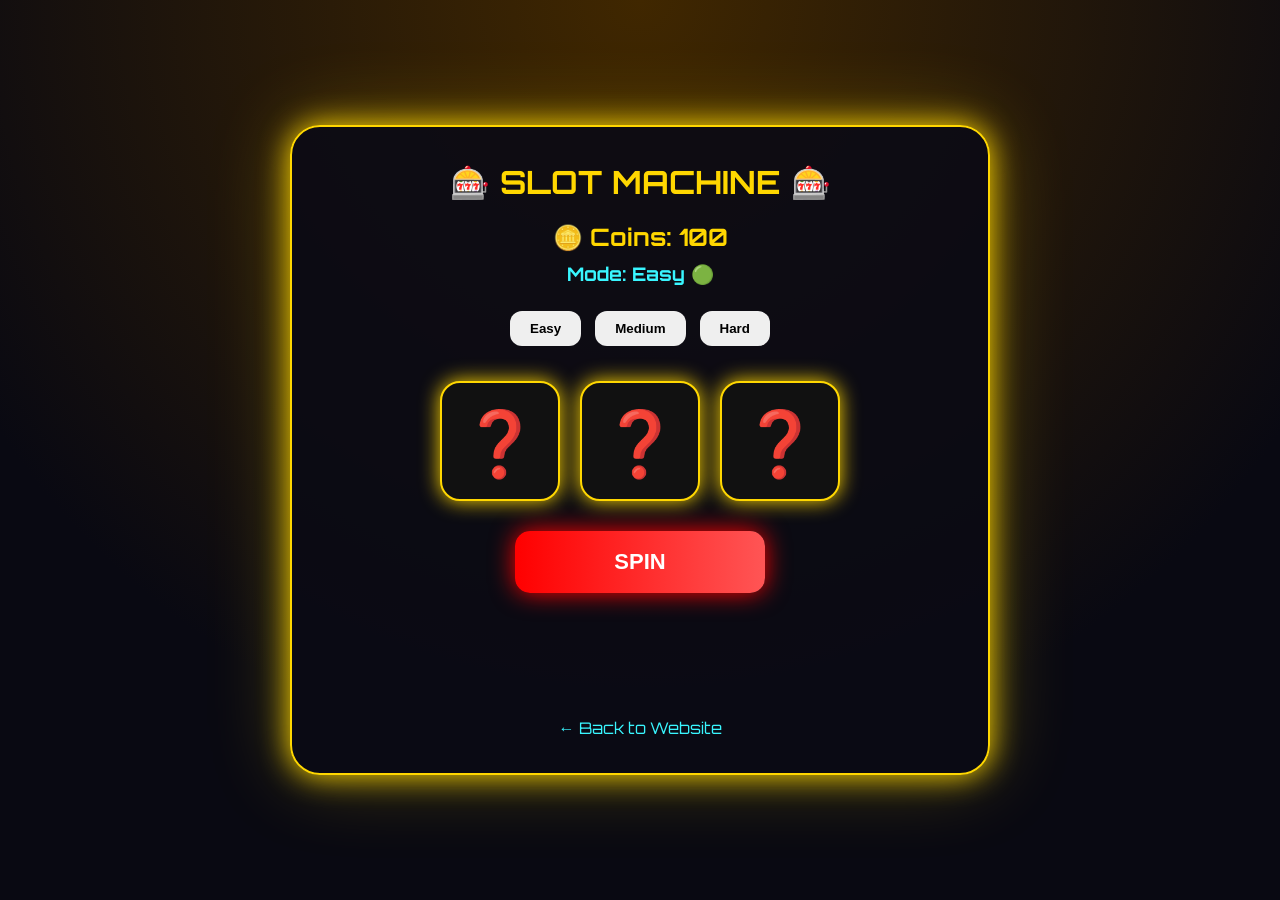
<file: casino.html>
<!DOCTYPE html>
<html lang="en">
<head>
<meta charset="UTF-8">
<meta name="viewport" content="width=device-width, initial-scale=1.0">
<title>🎰 Slot Machine</title>

<link href="https://fonts.googleapis.com/css2?family=Orbitron:wght@400;700&display=swap" rel="stylesheet">

<style>

*{
    margin:0;
    padding:0;
    box-sizing:border-box;
}

body{
    min-height:100vh;
    display:flex;
    justify-content:center;
    align-items:center;
    font-family:'Orbitron',sans-serif;
    background:
    radial-gradient(circle at top,#402700,#090912 70%);
    overflow:hidden;
}

.machine{

    width:700px;

    padding:35px;

    border-radius:30px;

    background:rgba(10,10,20,.9);

    border:2px solid gold;

    box-shadow:
    0 0 30px gold,
    0 0 80px rgba(255,215,0,.3);

    text-align:center;
}

h1{
    color:gold;
    margin-bottom:20px;
}

#coins{
    color:gold;
    margin-bottom:10px;
}

#modeDisplay{
    color:#39f6ff;
    margin-bottom:20px;
}

.settings{

    margin-bottom:20px;
}

.settings button{

    padding:10px 20px;
    margin:5px;

    border:none;

    border-radius:12px;

    cursor:pointer;

    font-weight:bold;
}

.slots{

    display:flex;

    justify-content:center;

    gap:20px;

    margin:30px 0;
}

.slot{

    width:120px;
    height:120px;

    display:flex;
    justify-content:center;
    align-items:center;

    font-size:4rem;

    border-radius:20px;

    background:#111;

    border:2px solid gold;

    box-shadow:
    0 0 20px gold;
}

.spin-animation{

    animation:spin .1s infinite;
}

@keyframes spin{

    50%{
        transform:translateY(-5px);
    }
}

#spinBtn{

    width:250px;

    padding:18px;

    border:none;

    border-radius:15px;

    font-size:22px;

    font-weight:bold;

    cursor:pointer;

    color:white;

    background:
    linear-gradient(90deg,#ff0000,#ff5555);

    box-shadow:
    0 0 25px red;
}

#result{

    min-height:60px;

    margin-top:20px;

    color:white;

    font-size:24px;
}

#tryAgainBtn{

    display:none;

    margin-top:15px;

    padding:15px 30px;

    border:none;

    border-radius:15px;

    background:red;

    color:white;

    cursor:pointer;

    font-weight:bold;
}

.back{

    display:inline-block;

    margin-top:25px;

    color:#39f6ff;

    text-decoration:none;
}

.jackpot{

    animation:flash .3s 6;
}

@keyframes flash{

    50%{
        filter:brightness(2);
    }
}

</style>
</head>
<body>

<div class="machine">

<h1>🎰 SLOT MACHINE 🎰</h1>

<h2 id="coins">🪙 Coins: 100</h2>

<h3 id="modeDisplay">Mode: Easy 🟢</h3>

<div class="settings">

<button onclick="setMode('easy')">
Easy
</button>

<button onclick="setMode('medium')">
Medium
</button>

<button onclick="setMode('hard')">
Hard
</button>

</div>

<div class="slots">

<div class="slot" id="slot1">
❓
</div>

<div class="slot" id="slot2">
❓
</div>

<div class="slot" id="slot3">
❓
</div>

</div>

<button id="spinBtn" onclick="spin()">
SPIN
</button>

<p id="result"></p>

<button id="tryAgainBtn" onclick="resetMachine()">
TRY AGAIN
</button>

<br>

<a class="back" href="index.html">
← Back to Website
</a>

</div>

<script>

let coins = 100;

let mode = "easy";

function setMode(newMode){

    mode = newMode;

    document.getElementById("modeDisplay").innerHTML =
    "Mode: " +
    newMode.charAt(0).toUpperCase() +
    newMode.slice(1);
}

function getSymbols(){

    if(mode === "easy"){

        return [
            "🍒",
            "🍋",
            "🍎"
        ];
    }

    if(mode === "medium"){

        return [
            "🍒",
            "🍋",
            "🍎",
            "⭐"
        ];
    }

    return [
        "🍒",
        "🍋",
        "🍎",
        "⭐",
        "7️⃣"
    ];
}

function randomSymbol(){

    const symbols =
    getSymbols();

    return symbols[
        Math.floor(
            Math.random() *
            symbols.length
        )
    ];
}

function spin(){

    document.getElementById(
    "tryAgainBtn").style.display =
    "none";

    coins--;

    updateCoins();

    const slot1 =
    document.getElementById("slot1");

    const slot2 =
    document.getElementById("slot2");

    const slot3 =
    document.getElementById("slot3");

    slot1.classList.add(
    "spin-animation");

    slot2.classList.add(
    "spin-animation");

    slot3.classList.add(
    "spin-animation");

    let interval =
    setInterval(() => {

        slot1.innerHTML =
        randomSymbol();

        slot2.innerHTML =
        randomSymbol();

        slot3.innerHTML =
        randomSymbol();

    },100);

    setTimeout(() => {

        clearInterval(interval);

        const s1 =
        randomSymbol();

        const s2 =
        randomSymbol();

        const s3 =
        randomSymbol();

        slot1.innerHTML = s1;
        slot2.innerHTML = s2;
        slot3.innerHTML = s3;

        slot1.classList.remove(
        "spin-animation");

        slot2.classList.remove(
        "spin-animation");

        slot3.classList.remove(
        "spin-animation");

        checkWin(
        s1,s2,s3);

    },2000);
}

function checkWin(
s1,s2,s3){

    if(
    s1===s2 &&
    s2===s3){

        let reward = 50;

        if(
        s1==="⭐"){
            reward=100;
        }

        if(
        s1==="7️⃣"){
            reward=200;
        }

        coins += reward;

        updateCoins();

        document.getElementById(
        "result").innerHTML =
        "🏆 JACKPOT! +" +
        reward +
        " Coins";

        document.body.classList.add(
        "jackpot");

        setTimeout(()=>{

            document.body.classList.remove(
            "jackpot");

        },1800);

    }else{

        document.getElementById(
        "result").innerHTML =
        "❌ No Match";

        document.getElementById(
        "tryAgainBtn").style.display =
        "inline-block";
    }
}

function updateCoins(){

    const coinsElement =
    document.getElementById(
    "coins");

    coinsElement.innerHTML =
    "🪙 Coins: " +
    coins;

    if(
    coins < 0){

        coinsElement.style.color =
        "#ff4444";

    }else{

        coinsElement.style.color =
        "gold";
    }
}

function resetMachine(){

    document.getElementById(
    "slot1").innerHTML =
    "❓";

    document.getElementById(
    "slot2").innerHTML =
    "❓";

    document.getElementById(
    "slot3").innerHTML =
    "❓";

    document.getElementById(
    "result").innerHTML =
    "";

    document.getElementById(
    "tryAgainBtn").style.display =
    "none";
}

</script>

</body>
</html>
</file>
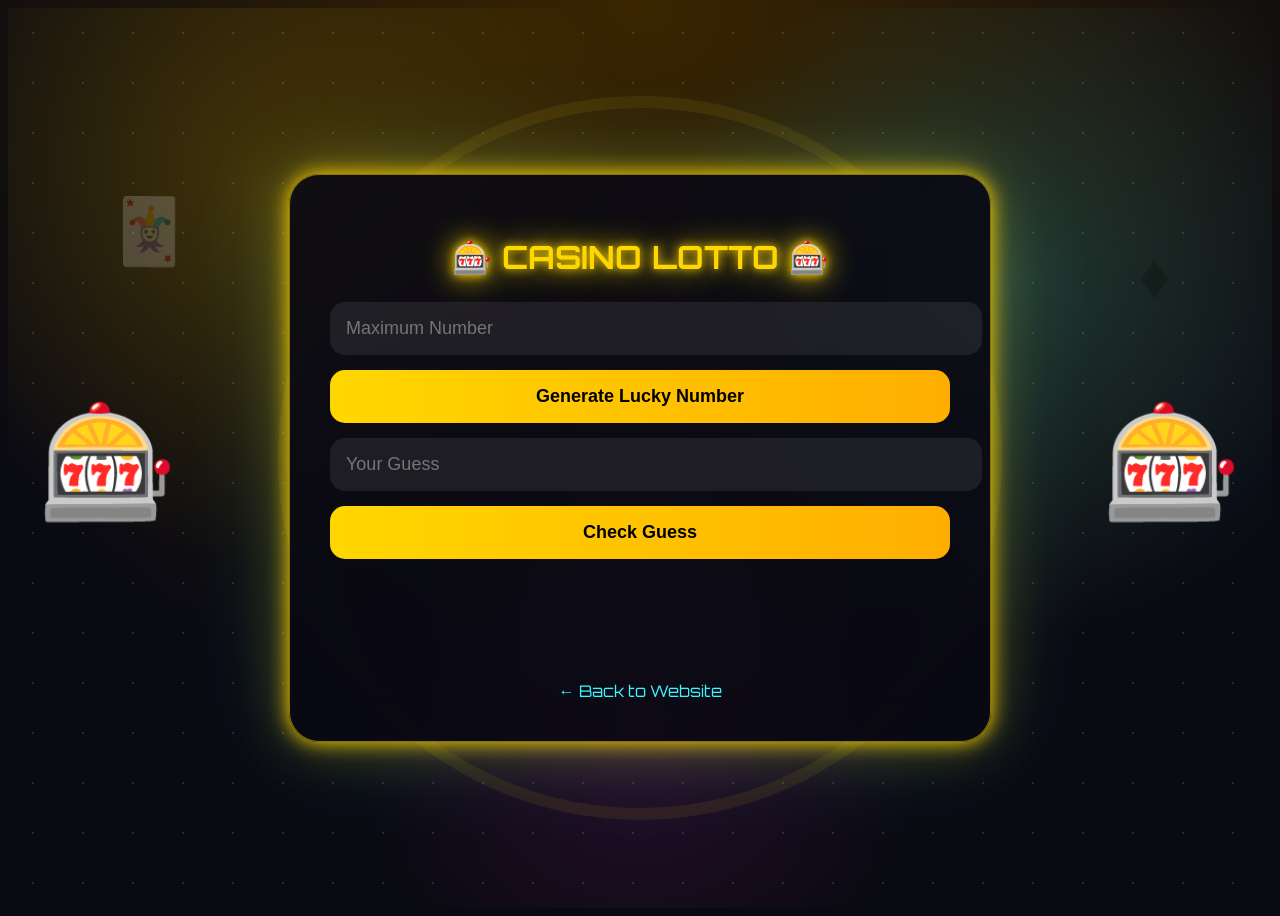
<file: lotto.html>
<!DOCTYPE html>
<html lang="en">
<head>
<meta charset="UTF-8">
<meta name="viewport" content="width=device-width, initial-scale=1.0">
<title>Casino Lotto</title>

<link href="https://fonts.googleapis.com/css2?family=Orbitron:wght@400;700&display=swap" rel="stylesheet">

<style>

    .machine * {
    user-select: none !important;
    -webkit-user-select: none !important;
}

    html, body, .machine, .slots, .slot {
    -webkit-user-select: none;
    user-select: none;
    -webkit-touch-callout: none;
}

* {
    -webkit-touch-callout: none;
    -webkit-user-select: none;
    -webkit-tap-highlight-color: transparent;
    user-select: none;
}

.slot {
    user-select: none;
    -webkit-user-select: none;
    pointer-events: none;
}

body{
    min-height:100vh;
    display:flex;
    justify-content:center;
    align-items:center;
    overflow:hidden;
    font-family:'Orbitron',sans-serif;
    background:
        radial-gradient(circle at top,#3a2500,#0a0a12 70%);
    position:relative;
}

/* Animated Glow */

body::before{
    content:"";
    position:absolute;
    inset:0;

    background:
    radial-gradient(circle at 20% 20%,rgba(255,215,0,.15),transparent 30%),
    radial-gradient(circle at 80% 30%,rgba(57,246,255,.15),transparent 30%),
    radial-gradient(circle at 50% 80%,rgba(255,46,224,.12),transparent 30%);

    animation:bgMove 10s infinite alternate;
}

@keyframes bgMove{
    from{transform:translateY(0);}
    to{transform:translateY(-20px);}
}

/* Stars */

body::after{
    content:"";
    position:absolute;
    inset:0;

    background-image:
    radial-gradient(white 1px, transparent 1px);

    background-size:50px 50px;

    opacity:.12;
}

/* Roulette */

.roulette{
    position:absolute;
    width:700px;
    height:700px;
    border-radius:50%;
    border:12px solid gold;
    opacity:.08;
    animation:spin 30s linear infinite;
}

@keyframes spin{
    from{transform:rotate(0deg);}
    to{transform:rotate(360deg);}
}

/* Slot Machines */

.slot{
    position:absolute;
    font-size:7rem;
    animation:pulse 2s infinite;
}

.left-slot{
    left:30px;
}

.right-slot{
    right:30px;
}

@keyframes pulse{
    50%{
        transform:scale(1.08);
    }
}

/* Cards */

.card{
    position:absolute;
    font-size:4rem;
    opacity:.2;
    animation:floatCard 8s ease-in-out infinite;
}

.card1{
    left:8%;
    top:20%;
}

.card2{
    right:8%;
    top:25%;
}

@keyframes floatCard{
    50%{
        transform:
        translateY(-25px)
        rotate(10deg);
    }
}

/* Chips */

.chip{
    position:absolute;
    top:-50px;
    font-size:2rem;
    animation:fall linear infinite;
}

@keyframes fall{

    from{
        transform:translateY(-100px);
    }

    to{
        transform:translateY(120vh);
    }
}

/* Main Card */

.casino-card{

    width:620px;
    max-width:90%;

    padding:40px;

    border-radius:30px;

    background:
    rgba(10,10,20,.88);

    backdrop-filter:blur(20px);

    border:1px solid rgba(255,215,0,.5);

    box-shadow:
    0 0 20px gold,
    0 0 60px rgba(255,215,0,.3),
    0 0 120px rgba(57,246,255,.15);

    text-align:center;

    z-index:10;

    animation:float 4s ease-in-out infinite;
}

@keyframes float{

    50%{
        transform:translateY(-10px);
    }
}

.casino-card h1{

    color:gold;

    margin-bottom:25px;

    text-shadow:
    0 0 10px gold,
    0 0 30px gold;
}

input{

    width:100%;

    padding:16px;

    margin-bottom:15px;

    border:none;

    border-radius:15px;

    background:
    rgba(255,255,255,.08);

    color:white;

    font-size:18px;
}

button{

    width:100%;

    padding:16px;

    border:none;

    border-radius:15px;

    margin-bottom:15px;

    cursor:pointer;

    font-size:18px;

    font-weight:bold;

    background:
    linear-gradient(
    90deg,
    #ffd700,
    #ffae00);

    transition:.3s;
}

button:hover{

    transform:scale(1.05);

    box-shadow:
    0 0 15px gold,
    0 0 40px gold;
}

#result{

    min-height:50px;

    margin-top:15px;

    color:white;

    font-size:22px;

    text-shadow:
    0 0 10px gold,
    0 0 20px gold;
}

.jackpot-text{

    color:#00ff88;

    text-shadow:
    0 0 10px #00ff88,
    0 0 30px #00ff88;
}

.back-button{

    display:inline-block;

    margin-top:20px;

    color:#39f6ff;

    text-decoration:none;
}

</style>
</head>
<body onselectstart="return false">

<div class="roulette"></div>

<div class="slot left-slot">🎰</div>
<div class="slot right-slot">🎰</div>

<div class="card card1">🃏</div>
<div class="card card2">♦️</div>

<div class="casino-card">

<h1>🎰 CASINO LOTTO 🎰</h1>

<input id="maxNumber" type="number" placeholder="Maximum Number">

<button onclick="startGame()">
Generate Lucky Number
</button>

<input id="guess" type="number" placeholder="Your Guess">

<button onclick="checkGuess()">
Check Guess
</button>

<p id="result"></p>

<a href="index.html" class="back-button">
← Back to Website
</a>

</div>

<script>

document.addEventListener("contextmenu", (e) => {
    e.preventDefault();
});

document.addEventListener("selectstart", function(e) {
    e.preventDefault();
});

/* Falling Chips */

for(let i=0;i<30;i++){

    const chip=document.createElement("div");

    chip.className="chip";

    chip.innerHTML=
    Math.random()>0.5?"💰":"🪙";

    chip.style.left=
    Math.random()*100+"vw";

    chip.style.animationDuration=
    (5+Math.random()*8)+"s";

    chip.style.animationDelay=
    (Math.random()*8)+"s";

    document.body.appendChild(chip);
}

/* Lotto */

let lottoNumber=null;

function startGame(){

    const max=
    Number(document.getElementById("maxNumber").value);

    if(isNaN(max)||max<0){

        document.getElementById("result").innerHTML=
        "Enter a valid maximum number.";

        return;
    }

    lottoNumber=
    Math.floor(Math.random()*(max+1));

    document.getElementById("result").innerHTML=
    "🎲 Number generated! Make your guess.";
}

function checkGuess(){

    if(lottoNumber===null){

        document.getElementById("result").innerHTML=
        "Generate a number first.";

        return;
    }

    const guess=
    Number(document.getElementById("guess").value);

    if(guess===lottoNumber){

        document.getElementById("result").innerHTML=
        "<span class='jackpot-text'>🏆 JACKPOT! You guessed correctly!</span>";

    }else{

        document.getElementById("result").innerHTML=
        "❌ Wrong! The number was " + lottoNumber;
    }

    setTimeout(()=>{

        const playAgain=
        confirm("Do you want to play another round?");

        if(playAgain){

            document.getElementById("maxNumber").value="";
            document.getElementById("guess").value="";
            document.getElementById("result").innerHTML="";

            lottoNumber=null;

        }else{

            document.getElementById("result").innerHTML+=
            "<br><br>🎰 Thanks for playing!";
        }

    },500);
}

</script>

</body>
</html>
</file>
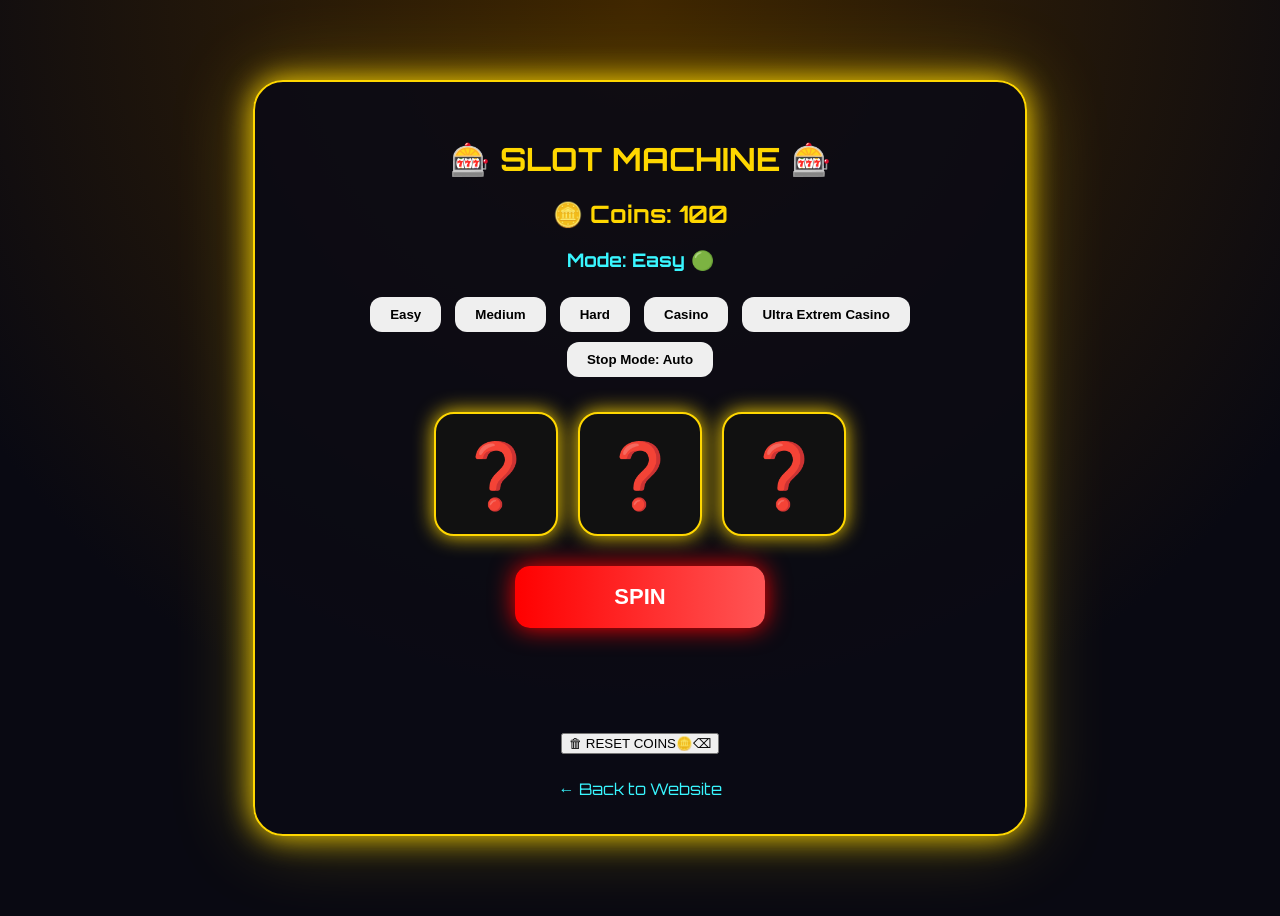
<file: slotmachine.html>
<!DOCTYPE html>
<html lang="en">
<head>
<meta charset="UTF-8">
<meta name="viewport" content="width=device-width, initial-scale=1.0">
<title>🎰 Slot Machine</title>

<link href="https://fonts.googleapis.com/css2?family=Orbitron:wght@400;700&display=swap" rel="stylesheet">

<style>

    .machine * {
    user-select: none !important;
    -webkit-user-select: none !important;
}

    html, body, .machine, .slots, .slot {
    -webkit-user-select: none;
    user-select: none;
    -webkit-touch-callout: none;
}

* {
    -webkit-touch-callout: none;
    -webkit-user-select: none;
    -webkit-tap-highlight-color: transparent;
    user-select: none;
}

.slot {
    user-select: none;
    -webkit-user-select: none;
    pointer-events: none;
}

body{
    min-height:100vh;
    display:flex;
    justify-content:center;
    align-items:center;
    font-family:'Orbitron',sans-serif;
    background:
    radial-gradient(circle at top,#402700,#090912 70%);
    overflow:hidden;
}

.machine{

    width:700px;

    padding:35px;

    border-radius:30px;

    background:rgba(10,10,20,.9);

    border:2px solid gold;

    box-shadow:
    0 0 30px gold,
    0 0 80px rgba(255,215,0,.3);

    text-align:center;
}

h1{
    color:gold;
    margin-bottom:20px;
}

#coins{
    color:gold;
    margin-bottom:10px;
}

#modeDisplay{
    color:#39f6ff;
    margin-bottom:20px;
}

.settings{

    margin-bottom:20px;
}

.settings button{

    padding:10px 20px;
    margin:5px;

    border:none;

    border-radius:12px;

    cursor:pointer;

    font-weight:bold;
}

.slots{

    display:flex;

    justify-content:center;

    gap:20px;

    margin:30px 0;
}

.slot{

    width:120px;
    height:120px;

    display:flex;
    justify-content:center;
    align-items:center;

    font-size:4rem;

    border-radius:20px;

    background:#111;

    border:2px solid gold;

    box-shadow:
    0 0 20px gold;
}

.spin-animation{

    animation:spin .1s infinite;
}

@keyframes spin{

    50%{
        transform:translateY(-5px);
    }
}

#spinBtn{

    width:250px;

    padding:18px;

    border:none;

    border-radius:15px;

    font-size:22px;

    font-weight:bold;

    cursor:pointer;

    color:white;

    background:
    linear-gradient(90deg,#ff0000,#ff5555);

    box-shadow:
    0 0 25px red;
}

#result{

    min-height:60px;

    margin-top:20px;

    color:white;

    font-size:24px;
}

#tryAgainBtn{

    display:none;

    margin-top:15px;

    padding:15px 30px;

    border:none;

    border-radius:15px;

    background:red;

    color:white;

    cursor:pointer;

    font-weight:bold;
}

.back{

    display:inline-block;

    margin-top:25px;

    color:#39f6ff;

    text-decoration:none;
}

.jackpot{

    animation:flash .3s 6;
}

@keyframes flash{

    50%{
        filter:brightness(2);
    }  
}

</style>
</head>
<body onselectstart="return false">

<div class="machine">

<h1>🎰 SLOT MACHINE 🎰</h1>

<h2 id="coins">🪙 Coins: 100</h2>

<h3 id="modeDisplay">Mode: Easy 🟢</h3>

<div class="settings">

<button onclick="setMode('easy')">
Easy
</button>

<button onclick="setMode('medium')">
Medium
</button>

<button onclick="setMode('hard')">
Hard
</button>

<button onclick="setMode('casino')">
Casino
</button>

<button onclick="setMode('Ultra Extrem Casino')">
Ultra Extrem Casino
</button>

<button id="stopModeBtn" onclick="toggleStopMode()">
Stop Mode: Auto
</button>

</div>

<div class="slots">

<div class="slot" id="slot1">
❓
</div>

<div class="slot" id="slot2">
❓
</div>

<div class="slot" id="slot3">
❓
</div>

</div>

<button id="spinBtn" onclick="spin()">
SPIN
</button>

<p id="result"></p>

<button id="tryAgainBtn" onclick="resetMachine()">
TRY AGAIN
</button>

<button id="resetButton">

🗑 RESET COINS🪙⌫

</button>

<br>

<a class="back" href="index.html">
← Back to Website
</a>

</div>

<script>

document.addEventListener("contextmenu", (e) => {
    e.preventDefault();
});

document.addEventListener("selectstart", function(e) {
    e.preventDefault();
});

let stopMode = "auto";
let spinning = false;
let spinInterval;

let coins = localStorage.getItem("casinoCoins");

if (coins === null) {
    coins = 100;
} else {
    coins = Number(coins);
}

let mode = "easy";

function setMode(newMode){

    mode = newMode;

    let text = "";

    if(newMode === "easy"){
        text = "Mode: Easy 🟢";
    }
    else if(newMode === "medium"){
        text = "Mode: Medium 🟡";
    }
    else if(newMode === "hard"){
        text = "Mode: Hard 🔴";
    }
    else if(newMode === "casino"){
        text = "Mode: Casino 🎰";
    }
    else if(newMode === "Ultra Extrem Casino"){
        text = "Mode: Ultra Extrem Casino 👹🎰👹";
    }

    document.getElementById("modeDisplay").innerHTML = text;
}

function toggleStopMode(){

    if(stopMode === "auto"){

        stopMode = "manual";

        document.getElementById("stopModeBtn").innerHTML =
        "Stop Mode: Manual";

    }else{

        stopMode = "auto";

        document.getElementById("stopModeBtn").innerHTML =
        "Stop Mode: Auto";

    }
}
function getSymbols(){

    if(mode === "easy"){

        return [
            "🍑",
            "🍋",
            "🍎"
        ];
    }

    if(mode === "medium"){

        return [
            "🍑",
            "🍋",
            "🍎",
            "⭐"
        ];
    }

     if(mode === "hard"){

    return [
        "🍑",
        "🍋",
        "🍎",
        "⭐",
        "💣"
    ];
}
    if (mode === "casino"){

       return [
        "🍑",
        "🍋",
        "🍎", 
        "⭐",
        "💣",
        "7️⃣"
    ];
}
      return [
        "🍑",
        "🍋",
        "🍎", 
        "🍊",
        "🍇",
        "🍉",
        "🍌",
        "🍍",
        "🥝",
        "🥭",
        "🍓",
        "🍒",
        "🍐",
        "🫐",
        "🍈",
        "🍅",
        "🍆",
        "🥑",
        "🥦",
        "🥒",
        "🌽",
        "🥕",
        "🫒",
        "💎",
        "🥥",
        "⭐",
        "💣",
        "7️⃣"
    ];
}

function randomSymbol(){

    const symbols =
    getSymbols();

    return symbols[
        Math.floor(
            Math.random() *
            symbols.length
        )
    ];
}

function stopSpin(){

        if(!spinning){

        return;

    }

    clearInterval(spinInterval);

    const slot1 = document.getElementById("slot1");
    const slot2 = document.getElementById("slot2");
    const slot3 = document.getElementById("slot3");

    const s1 = randomSymbol();
    const s2 = randomSymbol();
    const s3 = randomSymbol();

    slot1.innerHTML = s1;
    slot2.innerHTML = s2;
    slot3.innerHTML = s3;

    slot1.classList.remove("spin-animation");
    slot2.classList.remove("spin-animation");
    slot3.classList.remove("spin-animation");

    spinning = false;

    document.getElementById("spinBtn").innerHTML = "SPIN";

    checkWin(s1,s2,s3);
}

function spin(){

    if(spinning){

        if(stopMode === "manual"){

            stopSpin();

        }

        return;
    }

    document.getElementById(
    "tryAgainBtn").style.display =
    "none";

    coins--;
    localStorage.setItem("casinoCoins", coins);

    spinning = true;

document.getElementById("spinBtn").innerHTML =
stopMode === "manual"
? "STOP"
: "SPINNING...";

    updateCoins();

    const slot1 =
    document.getElementById("slot1");

    const slot2 =
    document.getElementById("slot2");

    const slot3 =
    document.getElementById("slot3");

    slot1.classList.add(
    "spin-animation");

    slot2.classList.add(
    "spin-animation");

    slot3.classList.add(
    "spin-animation");

let interval = spinInterval =
setInterval(() => {

    slot1.innerHTML = randomSymbol();
    slot2.innerHTML = randomSymbol();
    slot3.innerHTML = randomSymbol();

},100);

if(stopMode === "auto"){

    setTimeout(() => {

        stopSpin();

    },2000);

}

}
function checkWin(
s1,s2,s3){

    if(
    s1===s2 &&
    s2===s3){

        let reward = 800;

        if(
        s1==="🍑"){
            reward=100;
        }

        if(
        s1==="🍎"){
            reward=100;
        }

        if(
        s1==="🍋"){
            reward=100;
        }

        if(
        s1==="⭐"){
            reward=900;
        }

        if(
        s1==="💣"){
            reward=1000;
        }

                      if(
        s1==="💎"){
            reward=3000;
        }

               if(
        s1==="7️⃣"){
            reward=5000;
        }

        coins += reward;
        localStorage.setItem("casinoCoins", coins);

        updateCoins();

        document.getElementById(
        "result").innerHTML =
        "🏆 JACKPOT! +" +
        reward +
        " Coins";

        document.body.classList.add(
        "jackpot");

        setTimeout(()=>{

            document.body.classList.remove(
            "jackpot");

        },1800);

    }else{

        document.getElementById(
        "result").innerHTML =
        "❌ No Match";

        document.getElementById(
        "tryAgainBtn").style.display =
        "inline-block";
    }
}

function updateCoins(){

    const coinsElement =
    document.getElementById(
    "coins");

    coinsElement.innerHTML =
    "🪙 Coins: " +
    coins;

    if(
    coins < 0){

        coinsElement.style.color =
        "#ff4444";

    }else{

        coinsElement.style.color =
        "gold";
    }
}

function resetMachine(){

    document.getElementById("slot1").innerHTML = "❓";
    document.getElementById("slot2").innerHTML = "❓";
    document.getElementById("slot3").innerHTML = "❓";

    document.getElementById("result").innerHTML = "";

    document.getElementById("tryAgainBtn").style.display =
    "none";
}

document.getElementById("resetButton").addEventListener("click", () => {

    if(confirm("Reset all coins back to 100?")){

        coins = 100;

        localStorage.setItem("casinoCoins", coins);

        updateCoins();
    }

});


</script>

</body>
</html>
</file>
